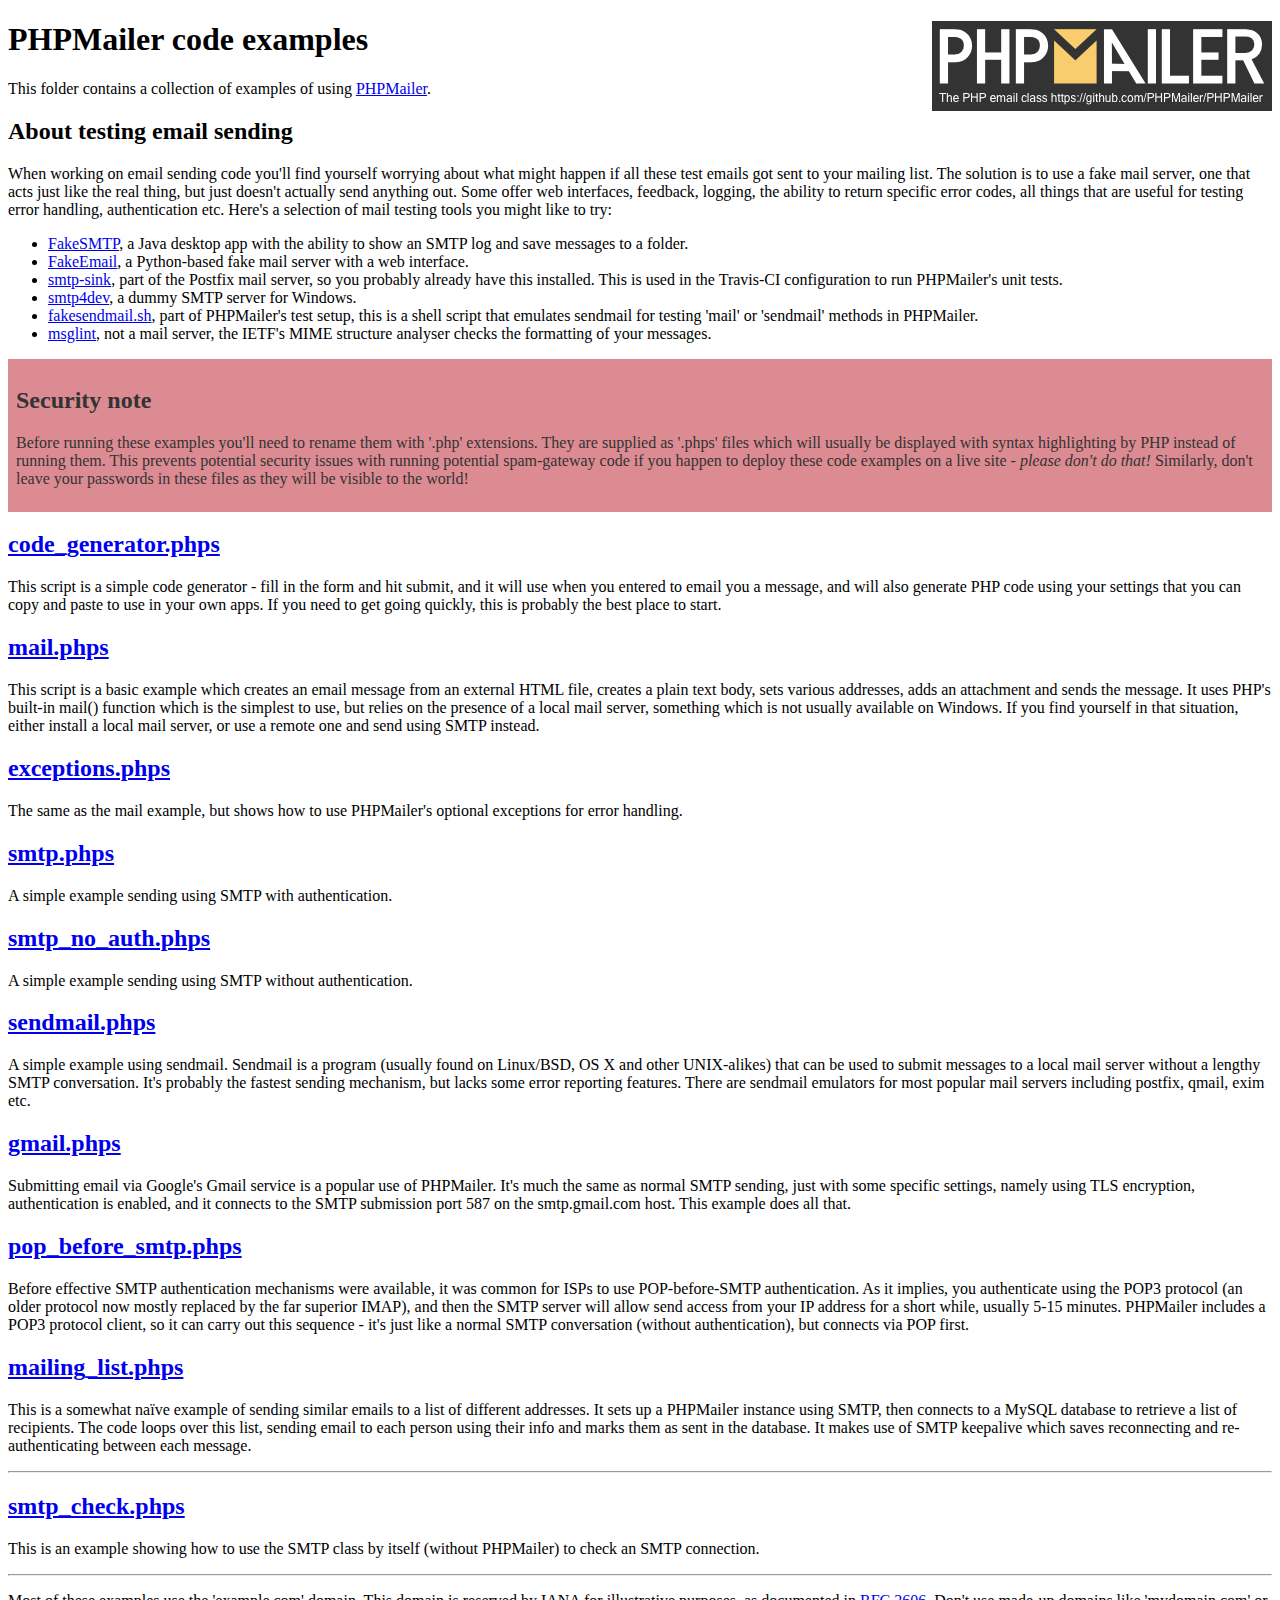
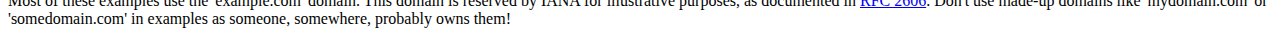
<file: PHPMailer-5.2-stable/examples/index.html>
<!DOCTYPE html>
<html>
<head>
	<meta charset="UTF-8">
	<title>PHPMailer Examples</title>
</head>
<body>
<h1>PHPMailer code examples<a href="https://github.com/PHPMailer/PHPMailer"><img src="images/phpmailer.png" style="float:right; border:0;" alt="PHPMailer logo"></a></h1>
<p>This folder contains a collection of examples of using <a href="https://github.com/PHPMailer/PHPMailer">PHPMailer</a>.</p>
<h2>About testing email sending</h2>
<p>When working on email sending code you'll find yourself worrying about what might happen if all these test emails got sent to your mailing list. The solution is to use a fake mail server, one that acts just like the real thing, but just doesn't actually send anything out. Some offer web interfaces, feedback, logging, the ability to return specific error codes, all things that are useful for testing error handling, authentication etc. Here's a selection of mail testing tools you might like to try:</p>
<ul>
  <li><a href="https://github.com/Nilhcem/FakeSMTP">FakeSMTP</a>, a Java desktop app with the ability to show an SMTP log and save messages to a folder. </li>
  <li><a href="https://github.com/isotoma/FakeEmail">FakeEmail</a>, a Python-based fake mail server with a web interface.</li>
  <li><a href="http://www.postfix.org/smtp-sink.1.html">smtp-sink</a>, part of the Postfix mail server, so you probably already have this installed. This is used in the Travis-CI configuration to run PHPMailer's unit tests.</li>
  <li><a href="http://smtp4dev.codeplex.com">smtp4dev</a>, a dummy SMTP server for Windows.</li>
  <li><a href="https://github.com/PHPMailer/PHPMailer/blob/master/test/fakesendmail.sh">fakesendmail.sh</a>, part of PHPMailer's test setup, this is a shell script that emulates sendmail for testing 'mail' or 'sendmail' methods in PHPMailer.</li>
  <li><a href="http://tools.ietf.org/tools/msglint/">msglint</a>, not a mail server, the IETF's MIME structure analyser checks the formatting of your messages.</li>
</ul>
<div style="padding: 8px; color: #333333; background-color: #dc8b92">
<h2>Security note</h2>
<p>Before running these examples you'll need to rename them with '.php' extensions. They are supplied as '.phps' files which will usually be displayed with syntax highlighting by PHP instead of running them. This prevents potential security issues with running potential spam-gateway code if you happen to deploy these code examples on a live site - <em>please don't do that!</em> Similarly, don't leave your passwords in these files as they will be visible to the world!</p>
</div>
<h2><a href="code_generator.phps">code_generator.phps</a></h2>
<p>This script is a simple code generator - fill in the form and hit submit, and it will use when you entered to email you a message, and will also generate PHP code using your settings that you can copy and paste to use in your own apps. If you need to get going quickly, this is probably the best place to start.</p>
<h2><a href="mail.phps">mail.phps</a></h2>
<p>This script is a basic example which creates an email message from an external HTML file, creates a plain text body, sets various addresses, adds an attachment and sends the message. It uses PHP's built-in mail() function which is the simplest to use, but relies on the presence of a local mail server, something which is not usually available on Windows. If you find yourself in that situation, either install a local mail server, or use a remote one and send using SMTP instead.</p>
<h2><a href="exceptions.phps">exceptions.phps</a></h2>
<p>The same as the mail example, but shows how to use PHPMailer's optional exceptions for error handling.</p>
<h2><a href="smtp.phps">smtp.phps</a></h2>
<p>A simple example sending using SMTP with authentication.</p>
<h2><a href="smtp_no_auth.phps">smtp_no_auth.phps</a></h2>
<p>A simple example sending using SMTP without authentication.</p>
<h2><a href="sendmail.phps">sendmail.phps</a></h2>
<p>A simple example using sendmail. Sendmail is a program (usually found on Linux/BSD, OS X and other UNIX-alikes) that can be used to submit messages to a local mail server without a lengthy SMTP conversation. It's probably the fastest sending mechanism, but lacks some error reporting features. There are sendmail emulators for most popular mail servers including postfix, qmail, exim etc.</p>
<h2><a href="gmail.phps">gmail.phps</a></h2>
<p>Submitting email via Google's Gmail service is a popular use of PHPMailer. It's much the same as normal SMTP sending, just with some specific settings, namely using TLS encryption, authentication is enabled, and it connects to the SMTP submission port 587 on the smtp.gmail.com host. This example does all that.</p>
<h2><a href="pop_before_smtp.phps">pop_before_smtp.phps</a></h2>
<p>Before effective SMTP authentication mechanisms were available, it was common for ISPs to use POP-before-SMTP authentication. As it implies, you authenticate using the POP3 protocol (an older protocol now mostly replaced by the far superior IMAP), and then the SMTP server will allow send access from your IP address for a short while, usually 5-15 minutes. PHPMailer includes a POP3 protocol client, so it can carry out this sequence - it's just like a normal SMTP conversation (without authentication), but connects via POP first.</p>
<h2><a href="mailing_list.phps">mailing_list.phps</a></h2>
<p>This is a somewhat naïve example of sending similar emails to a list of different addresses. It sets up a PHPMailer instance using SMTP, then connects to a MySQL database to retrieve a list of recipients. The code loops over this list, sending email to each person using their info and marks them as sent in the database. It makes use of SMTP keepalive which saves reconnecting and re-authenticating between each message.</p>
<hr>
<h2><a href="smtp_check.phps">smtp_check.phps</a></h2>
<p>This is an example showing how to use the SMTP class by itself (without PHPMailer) to check an SMTP connection.</p>
<hr>
<p>Most of these examples use the 'example.com' domain. This domain is reserved by IANA for illustrative purposes, as documented in <a href="http://tools.ietf.org/html/rfc2606">RFC 2606</a>. Don't use made-up domains like 'mydomain.com' or 'somedomain.com' in examples as someone, somewhere, probably owns them!</p>
</body>
</html>
</file>
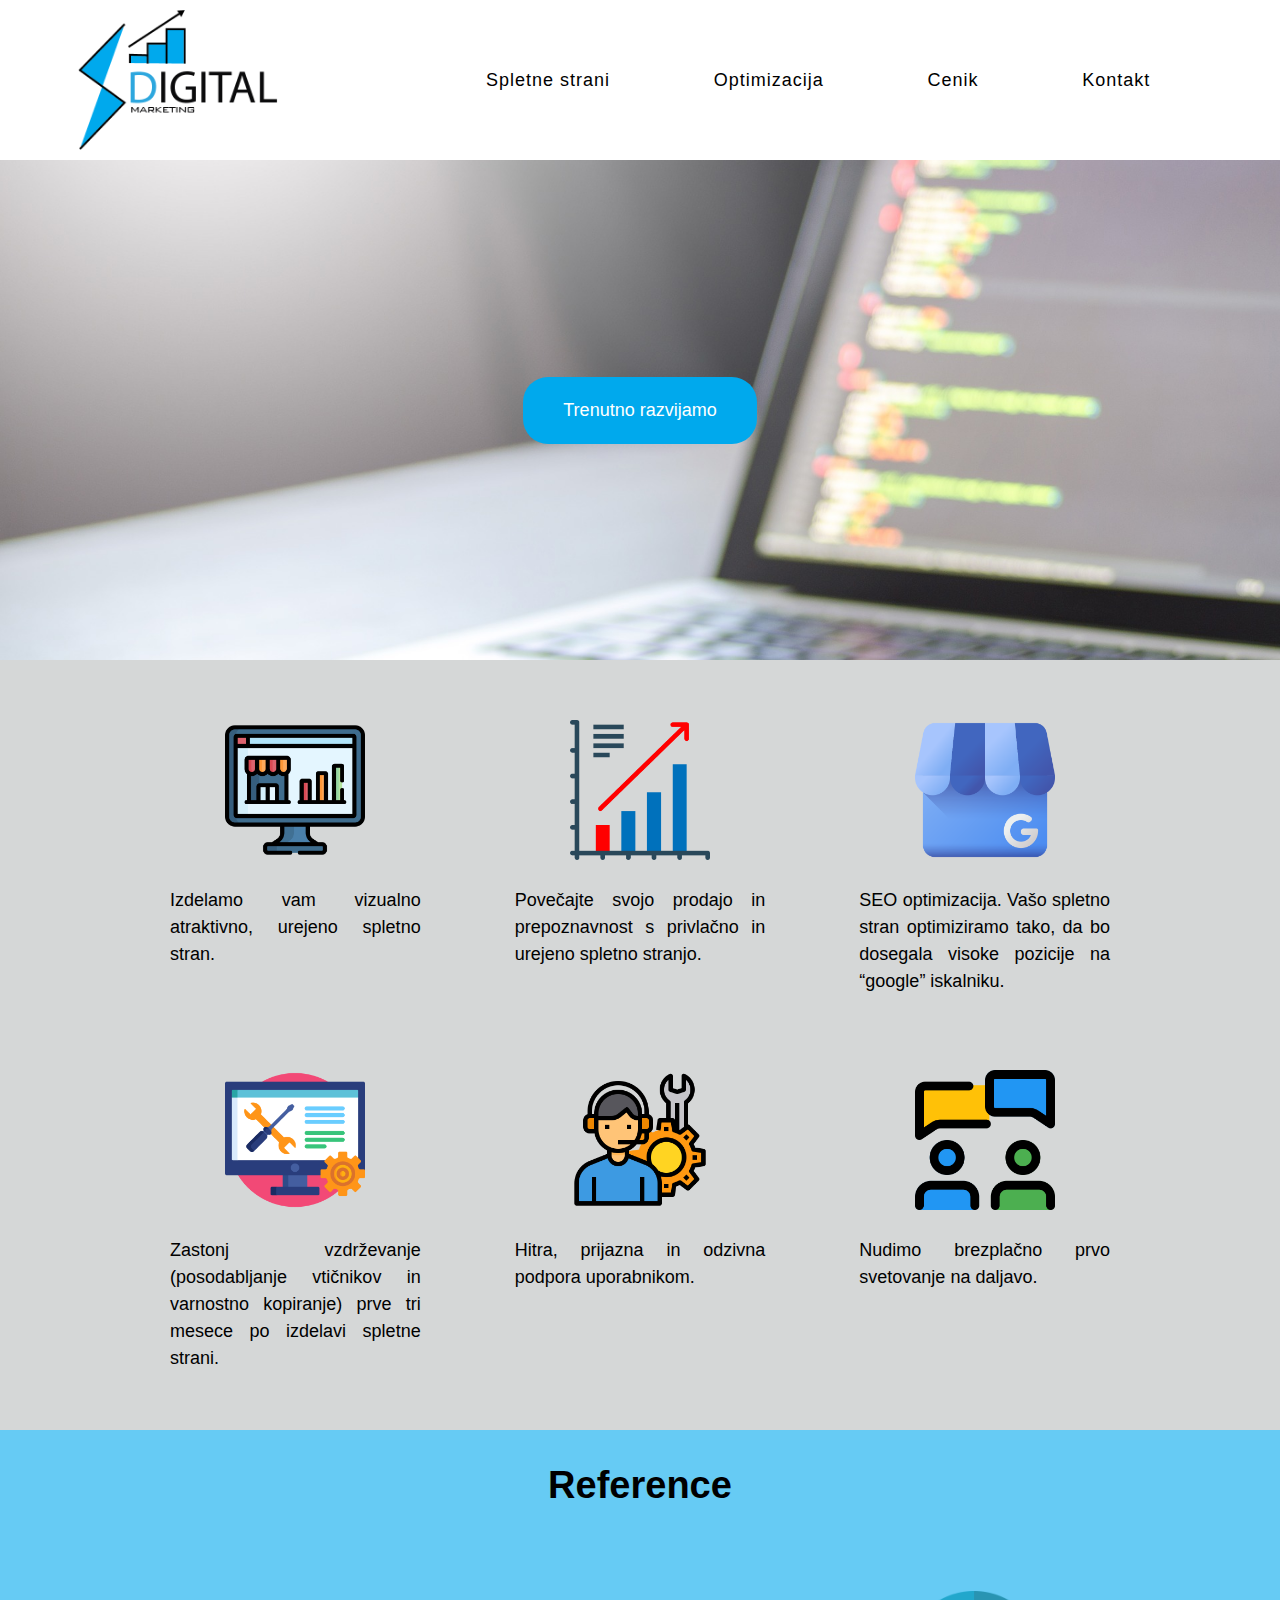
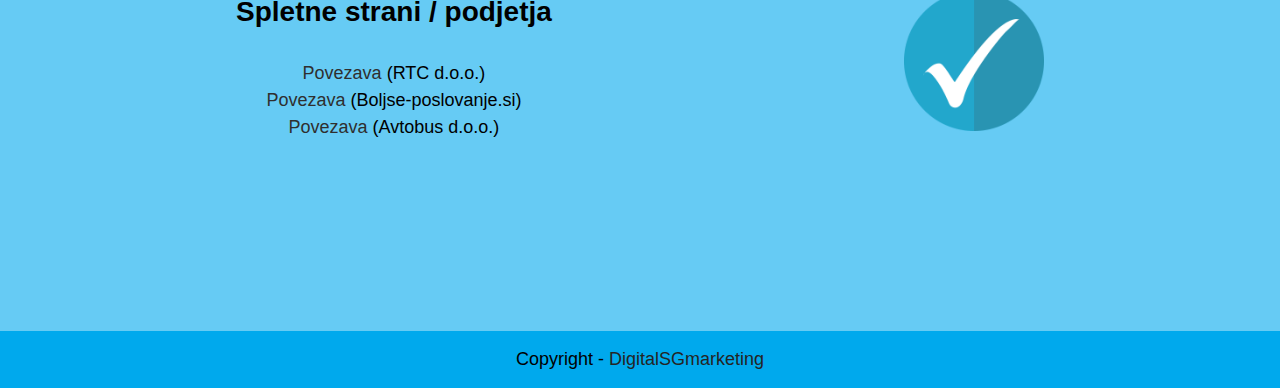
<file: blog.html>
<!DOCTYPE html>
<html lang="en">
    <head>
        <meta charset="utf-8">
        <meta name="viewport" content="width=device-width,initial-scale=1,maximum-scale=1,user-scalable=no">
        <meta http-equiv="X-UA-Compatible" content="IE=edge,chrome=1">
        <meta name="HandheldFriendly" content="true">
        <title> DigitalSGMarketing </title>
        <link rel="icon" href="logotip/S-digital10.png">
        <link rel="stylesheet" href="style.css"> 
    </head>
    <body>
        <header>
        </header>
        <nav>
            <div class="logo">
                <a href="domov"><img src="logotip/S-digital10.png"  height=140  align=left></a>
            </div>  
                <ul class="nav-links">
                    <li><a href="spletne_strani" class="kazalec"> Spletne strani</a></li>
                    <li><a href="optimizacija"> Optimizacija </a></li>
                    <li><a href="cenik"> Cenik </a></li>
                    <li><a href="kontakt"> Kontakt </a></li>
                    <!--<li><a href="blog"> Blog </a></li>-->
                </ul>
            <div class="burger">
                <div class="line1"></div>
                <div class="line2"></div>
                <div class="line3"></div>
            </div>
        </nav>
        <section class="domov1">
            <div class="button">Trenutno razvijamo</div>
        </section class="domov1">

        <section class="domov2">
            <section class="domov22">
                <div class="grid-container">
                    <div><div class=slika> <img src="slike/computer.png" height=140 class="center"></div><br>
                    Izdelamo vam vizualno atraktivno, urejeno spletno stran.</div>
                    <div><div class=slika> <img src="slike/presentation.png" height=140 class="center"></div><br>
                    Povečajte svojo prodajo in prepoznavnost s privlačno in urejeno spletno stranjo.</div>
                    <div><div class=slika> <img src="slike/brand.png" height=140 class="center"></div><br>
                    SEO optimizacija. Vašo spletno stran optimiziramo tako, da bo dosegala visoke pozicije na “google” iskalniku.</div>  
                    <div><div class=slika> <img src="slike/support.png" height=140 class="center"></div><br>
                    Zastonj vzdrževanje (posodabljanje vtičnikov in varnostno kopiranje) prve tri mesece po izdelavi spletne strani.</div>
                    <div><div class=slika> <img src="slike/consulting.png" height=140 class="center"></div><br>
                    Hitra, prijazna in odzivna podpora uporabnikom.</div>
                    <div><div class=slika> <img src="slike/discussion.png" height=140 class="center"></div><br>
                    Nudimo brezplačno prvo svetovanje na daljavo. </div>   
                </div>
            </section>
        </section>
        <section class="domov3">
            <section class="domov33">
            <br><h1>Reference</h1><br>
                <div class="domov-container">
                    <div>
                        <div class="domov-container1"><h2>Spletne strani / podjetja</h2><br>
                            <a href="https://www.rtc.si">Povezava</a> (RTC d.o.o.)<br>
                            <a href="https://www.boljse-poslovanje.si">Povezava</a> (Boljse-poslovanje.si)<br>
                            <a href="https://www.avtobus-slovenija.si">Povezava</a> (Avtobus d.o.o.)<br>  
                        </div>    
                    </div>
                    <div>
                        <div class="slika1"><img src="slike/checkmark-icon-2797531_1280.png" height=140 class="center2">
                        </div>
                    </div>
                </div>
            </section>
        </section>            
        <footer>
            <span style="color:Black">Copyright -</span> DigitalSGmarketing
        </footer>
        <script type="text/javascript" src="javascript.js"></script>   
    </body>
</html>
</file>
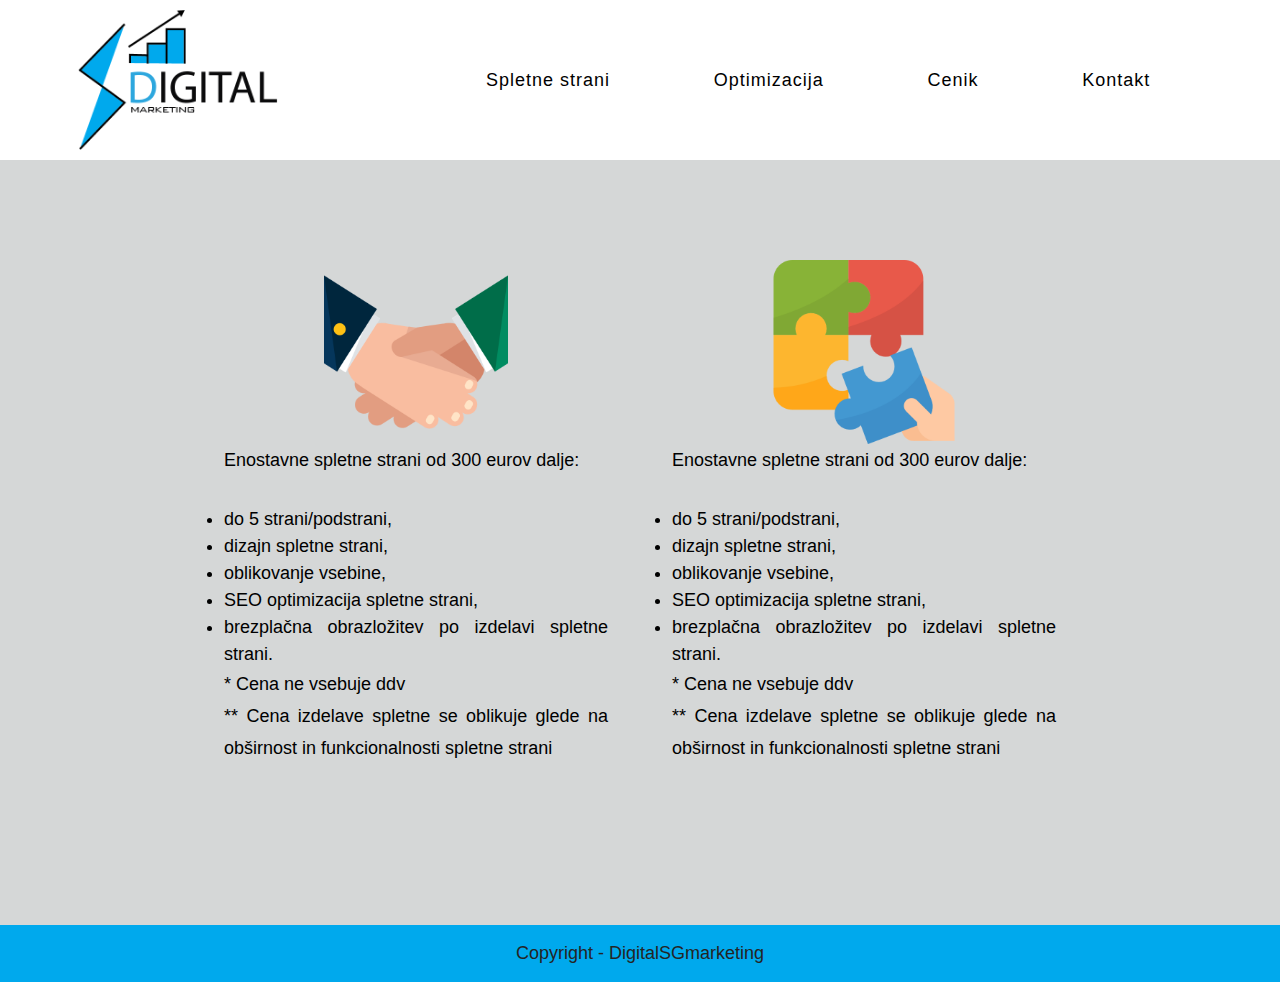
<file: cenik.html>
<!DOCTYPE html>
<html lang="en">
    <head>
        <meta charset="utf-8">
        <meta name="viewport" content="width=device-width,initial-scale=1,maximum-scale=1,user-scalable=no">
        <meta http-equiv="X-UA-Compatible" content="IE=edge,chrome=1">
        <meta name="HandheldFriendly" content="true">
        <title> DigitalSGMarketing </title>
        <link rel="icon" href="logotip/S-digital10.png">
        <link rel="stylesheet" href="style.css"> 
    </head>
    <body>
        <header>
        </header>
        <nav>
            <div class="logo">
                <a href="domov"><img src="logotip/S-digital10.png"  height=140  align=left></a>
            </div>  
                <ul class="nav-links">
                    <li><a href="spletne_strani"> Spletne strani</a></li>
                    <li><a href="optimizacija"> Optimizacija </a></li>
                    <li><a href="cenik" class="kazalec"> Cenik </a></li>
                    <li><a href="kontakt"> Kontakt </a></li>
                    <!--<li><a href="blog"> Blog </a></li>-->
                </ul>
            <div class="burger">
                <div class="line1"></div>
                <div class="line2"></div>
                <div class="line3"></div>
            </div>
        </nav>
        <section class="cenik1">
            <section class="cenik11">
                <div class="cenik-container1">
                    <div class="tekst-cenik">
                        <div class="cenik-slika"><img src="slike/deal (1).png" class="center" ></div>
                        <p>Enostavne spletne strani od 300 eurov dalje:</p>
                        <li>do 5 strani/podstrani,</li>
                        <li>dizajn spletne strani,</li>
                        <li>oblikovanje vsebine,</li>
                        <li>SEO optimizacija spletne strani,</li>
                        <li>brezplačna obrazložitev po izdelavi spletne strani.</li>
                        <p>* Cena ne vsebuje ddv <br>
                        ** Cena izdelave spletne se oblikuje glede na obširnost in funkcionalnosti spletne strani</p>
                    </div>
                    <div class="tekst-cenik">
                    <div class="cenik-slika"><img src="slike/jigsaw.png" class="center" ></div> 
                        <p>Enostavne spletne strani od 300 eurov dalje:</p>
                        <li>do 5 strani/podstrani,</li>
                        <li>dizajn spletne strani,</li>
                        <li>oblikovanje vsebine,</li>
                        <li>SEO optimizacija spletne strani,</li>
                        <li>brezplačna obrazložitev po izdelavi spletne strani.</li>
                        <p>* Cena ne vsebuje ddv <br>
                        ** Cena izdelave spletne se oblikuje glede na obširnost in funkcionalnosti spletne strani</p>
                    </div>
                </section>
        </section class="cenik1">
    <footer>
        Copyright - DigitalSGmarketing
    </footer>
    <script type="text/javascript" src="javascript.js"></script>   
    </body>
</html>
</file>
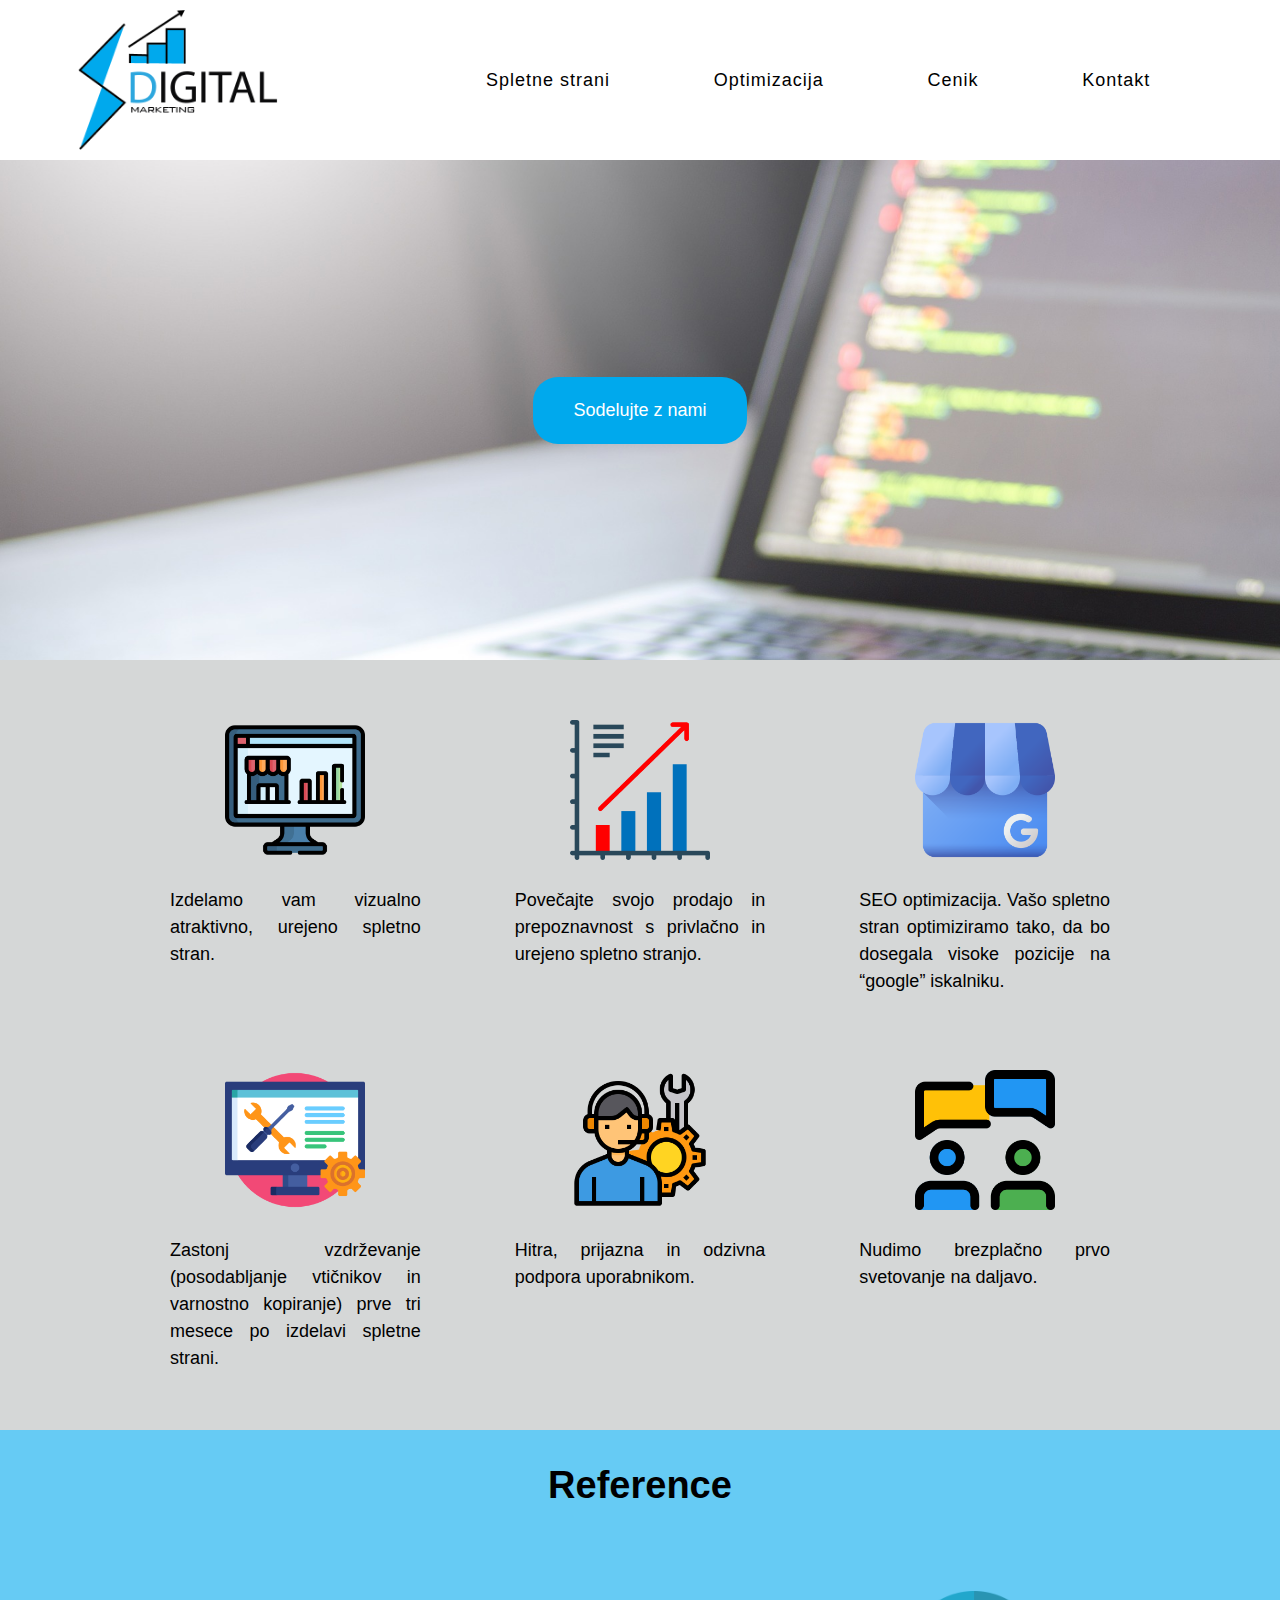
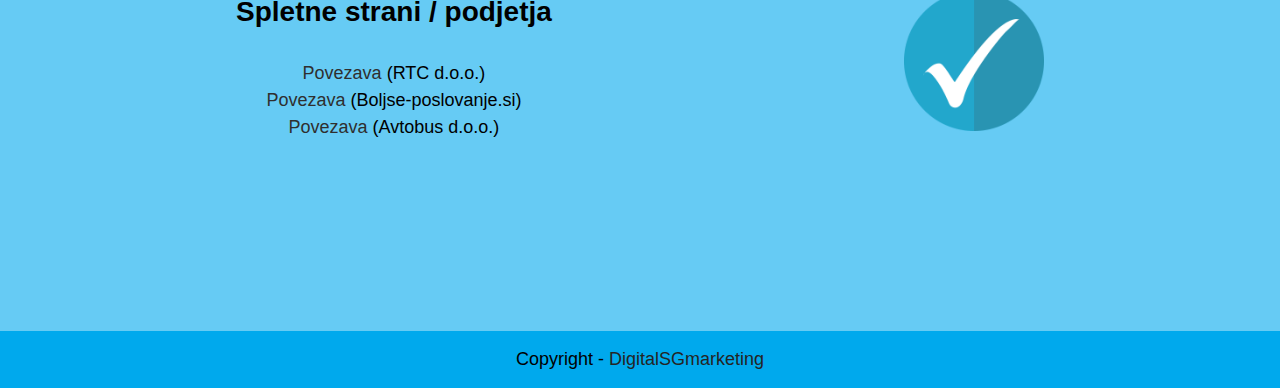
<file: domov.html>
<!DOCTYPE html>
<html lang="en">
    <head>
        <meta charset="utf-8">
        <meta name="viewport" content="width=device-width,initial-scale=1,maximum-scale=1,user-scalable=no">
        <meta http-equiv="X-UA-Compatible" content="IE=edge,chrome=1">
        <meta name="HandheldFriendly" content="true">
        <title> DigitalSGMarketing </title>
        <link rel="icon" href="logotip/S-digital10.png">
        <link rel="stylesheet" href="style.css"> 
    </head>
    <body>
        <header>
        </header>
        <nav>
            <div class="logo">
                <a href="domov"><img src="logotip/S-digital10.png"  height=140  align=left></a>
            </div>  
            <ul class="nav-links">
                <li><a href="spletne_strani"> Spletne strani</a></li>
                <li><a href="optimizacija"> Optimizacija </a></li>
                <li><a href="cenik"> Cenik </a></li>
                <li><a href="kontakt"> Kontakt </a></li>
                <!--<li><a href="blog"> Blog </a></li>-->
  
            </ul>
            <div class="burger">
                <div class="line1"></div>
                <div class="line2"></div>
                <div class="line3"></div>
            </div>
        </nav>
        <section class="domov1">
            <div class="button" >
                <a href="povprasevanje"><span style="color:white">Sodelujte z nami</span></a>
            </div>
        </section class="domov1">
        <section class="domov2">
            <section class="domov22">
                <div class="grid-container">
                    <div><div class=slika> <img src="slike/computer.png" height=140 class="center"></div><br>
                    Izdelamo vam vizualno atraktivno, urejeno spletno stran.</div>
                    <div><div class=slika> <img src="slike/presentation.png" height=140 class="center"></div><br>
                    Povečajte svojo prodajo in prepoznavnost s privlačno in urejeno spletno stranjo.</div>
                    <div><div class=slika> <img src="slike/brand.png" height=140 class="center"></div><br>
                    SEO optimizacija. Vašo spletno stran optimiziramo tako, da bo dosegala visoke pozicije na “google” iskalniku.</div>  
                    <div><div class=slika> <img src="slike/support.png" height=140 class="center"></div><br>
                    Zastonj vzdrževanje (posodabljanje vtičnikov in varnostno kopiranje) prve tri mesece po izdelavi spletne strani.</div>
                    <div><div class=slika> <img src="slike/consulting.png" height=140 class="center"></div><br>
                    Hitra, prijazna in odzivna podpora uporabnikom.</div>
                    <div><div class=slika> <img src="slike/discussion.png" height=140 class="center"></div><br>
                    Nudimo brezplačno prvo svetovanje na daljavo. </div>   
                </div>
            </section>
        </section>
        <section class="domov3">
            <section class="domov33">
            <br><h1>Reference</h1><br>
                <div class="domov-container">
                    <div>
                        <div class="domov-container1"><h2>Spletne strani / podjetja</h2><br>
                            <a href="https://www.rtc.si">Povezava</a> (RTC d.o.o.)<br>
                            <a href="https://www.boljse-poslovanje.si">Povezava</a> (Boljse-poslovanje.si)<br>
                            <a href="https://www.avtobus-slovenija.si">Povezava</a> (Avtobus d.o.o.)<br>  
                        </div>    
                    </div>
                    <div>
                        <div class="slika1"><img src="slike/checkmark-icon-2797531_1280.png" height=140 class="center2">
                        </div>
                    </div>
                </div>
            </section>
        </section>   
        <footer>
            <span style="color:Black">Copyright -</span> DigitalSGmarketing
        </footer>    
        <script type="text/javascript" src="javascript.js"></script>     
    </body>
</html>
</file>
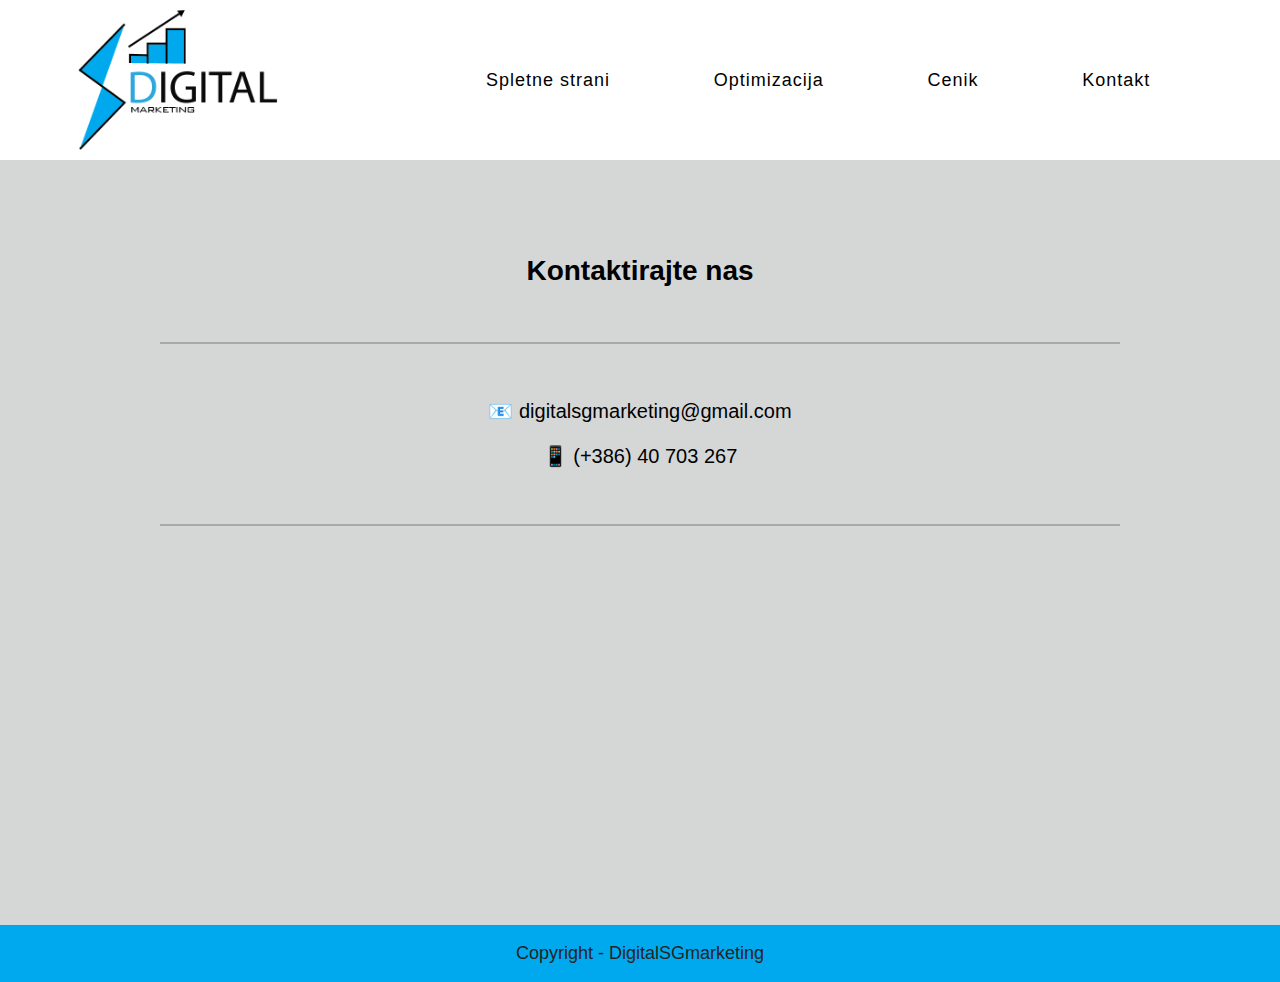
<file: kontakt.html>
<!DOCTYPE html>
<html lang="en">
    <head>
        <meta charset="utf-8">
        <meta name="viewport" content="width=device-width,initial-scale=1,maximum-scale=1,user-scalable=no">
        <meta http-equiv="X-UA-Compatible" content="IE=edge,chrome=1">
        <meta name="HandheldFriendly" content="true">
        <title> DigitalSGMarketing </title>
        <link rel="icon" href="logotip/S-digital10.png">
        <link rel="stylesheet" href="style.css"> 
    </head>
    <body>
        <header>
        </header>
        <nav>
            <div class="logo">
                <a href="domov"><img src="logotip/S-digital10.png"  height=140  align=left></a>
            </div>  
                <ul class="nav-links">
                    <li><a href="spletne_strani"> Spletne strani</a></li>
                    <li><a href="optimizacija"> Optimizacija </a></li>
                    <li><a href="cenik"> Cenik </a></li>
                    <li><a href="kontakt" class="kazalec"> Kontakt </a></li>
                    <!--<li><a href="blog"> Blog </a></li>-->
                </ul>
            <div class="burger">
                <div class="line1"></div>
                <div class="line2"></div>
                <div class="line3"></div>
            </div>
        </nav>
        <section class="kontakt1">
            <div class="kontakt11">
                <h2>Kontaktirajte nas</h2>          
            </div>
            <div id="kontakt111">
                <br>
                📧 digitalsgmarketing@gmail.com
                <br>
                📱 (+386) 40 703 267
                <br>
                <br>


            </div>
        </section> 
    <footer>
      Copyright - DigitalSGmarketing
    </footer>
    <script type="text/javascript" src="javascript.js"></script>   
    </body>
</html>
</file>
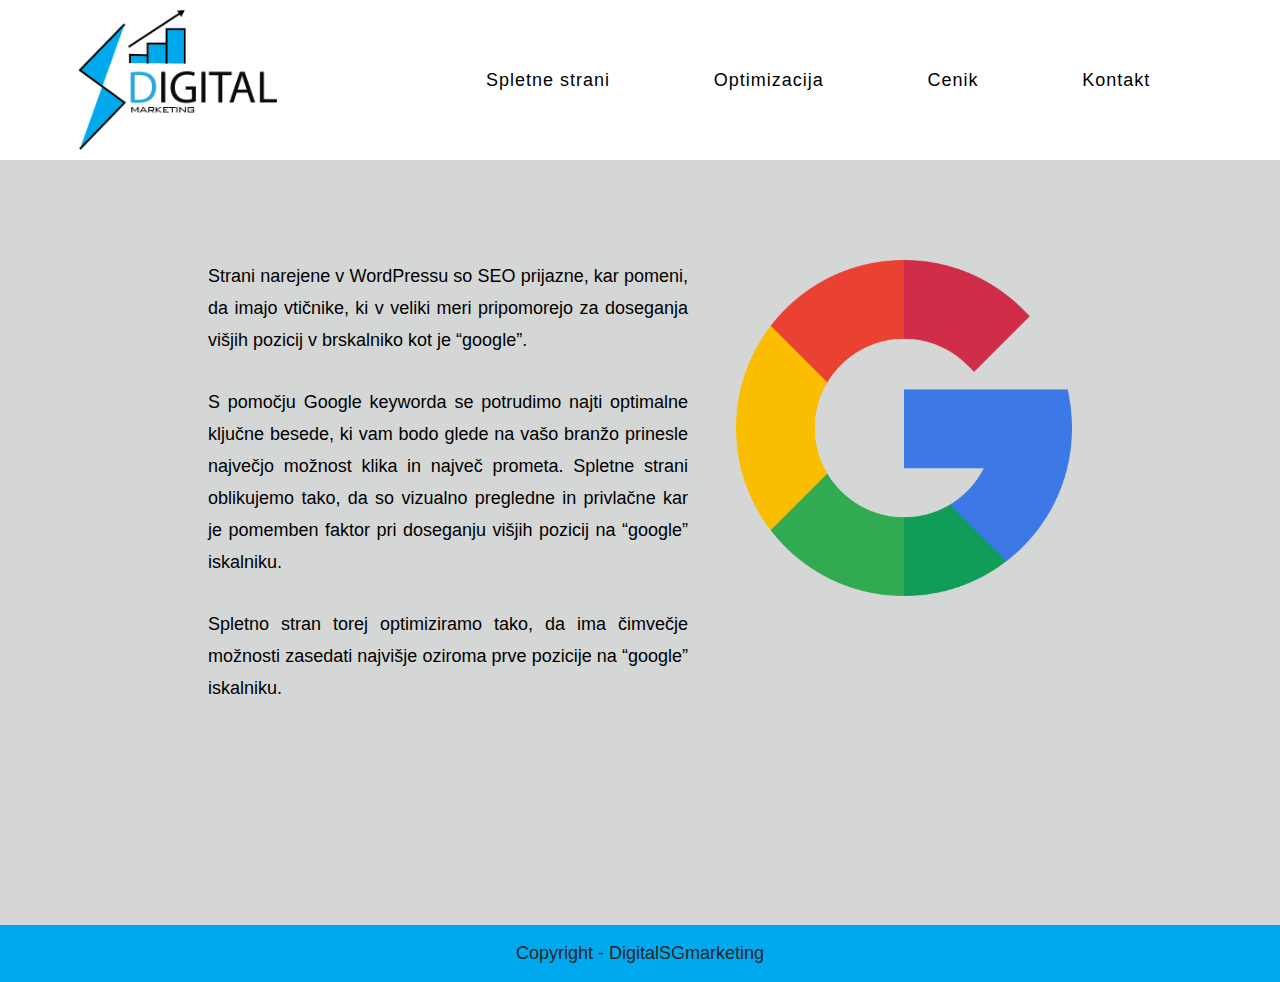
<file: optimizacija.html>
<!DOCTYPE html>
<html lang="en">
    <head>
        <meta charset="utf-8">
        <meta name="viewport" content="width=device-width,initial-scale=1,maximum-scale=1,user-scalable=no">
        <meta http-equiv="X-UA-Compatible" content="IE=edge,chrome=1">
        <meta name="HandheldFriendly" content="true">
        <title> DigitalSGMarketing </title>
        <link rel="icon" href="logotip/S-digital10.png">
        <link rel="stylesheet" href="style.css"> 
    </head>
    <body>
        <header>
        </header>
        <nav>
            <div class="logo">
                <a href="domov"><img src="logotip/S-digital10.png"  height=140  align=left></a>
            </div>  
                <ul class="nav-links">
                    <li><a href="spletne_strani"> Spletne strani</a></li>
                    <li><a href="optimizacija" class="kazalec"> Optimizacija </a></li>
                    <li><a href="cenik"> Cenik </a></li>
                    <li><a href="kontakt"> Kontakt </a></li>
                    <!--<li><a href="blog"> Blog </a></li>-->
                </ul>
            <div class="burger">
                <div class="line1"></div>
                <div class="line2"></div>
                <div class="line3"></div>
            </div>
        </nav>
        <section class="optimizacija1">
            <section class="optimizacija11">
                <div class="optimizacija-container1">
                    <div class ="tekst-optimizacija">
                        <p>Strani narejene v WordPressu so SEO prijazne, kar pomeni, da imajo vtičnike,
                            ki v veliki meri pripomorejo za doseganja višjih pozicij v brskalniko kot je “google”.</p>
                        <p>S pomočju Google keyworda se potrudimo najti optimalne ključne besede,
                            ki vam bodo glede na vašo branžo prinesle največjo možnost klika
                            in največ prometa. Spletne strani oblikujemo tako, da so vizualno pregledne
                            in privlačne kar je pomemben faktor pri doseganju višjih pozicij na “google” iskalniku.</p>
                        <p>Spletno stran torej optimiziramo tako, da ima čimvečje možnosti zasedati
                            najvišje oziroma prve pozicije na “google” iskalniku.</p>
                            
                    </div>  
                    <div class="optimizacija-slika"><img src="slike/brands-and-logotypes.png"></div>
                </div>
            </section>
        </section>
    <footer>
        Copyright - DigitalSGmarketing
    </footer>
    <script type="text/javascript" src="javascript.js"></script>   
    </body>
</html>
</file>
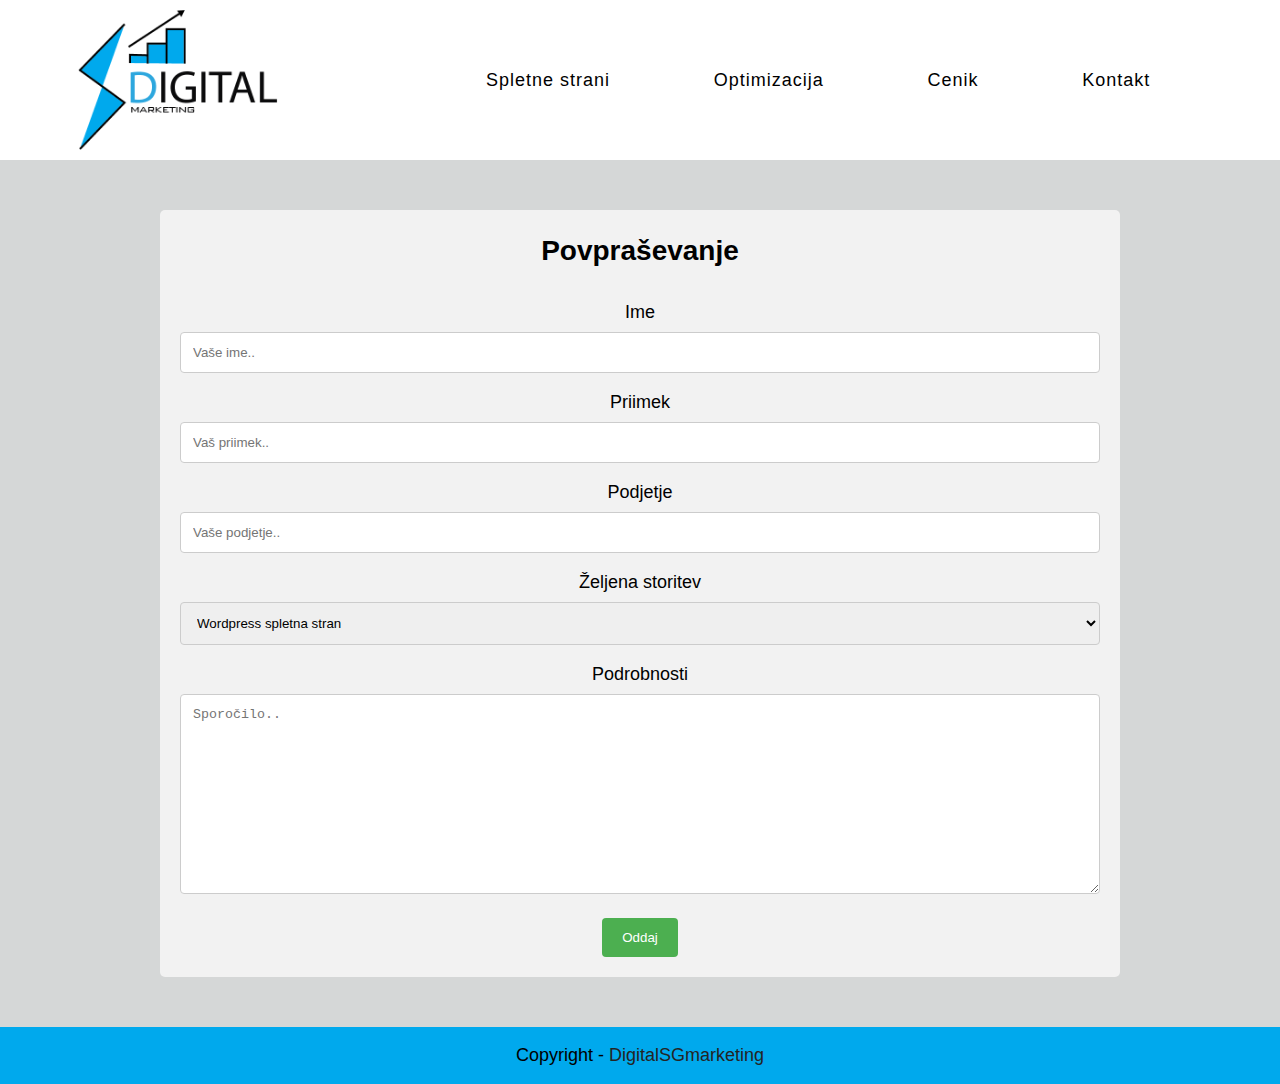
<file: povprasevanje.html>
<!DOCTYPE html>
<html lang="en">
    <head>
        <meta charset="utf-8">
        <meta name="viewport" content="width=device-width,initial-scale=1,maximum-scale=1,user-scalable=no">
        <meta http-equiv="X-UA-Compatible" content="IE=edge,chrome=1">
        <meta name="HandheldFriendly" content="true">
        <title> DigitalSGMarketing </title>
        <link rel="icon" href="logotip/S-digital10.png">
        <link rel="stylesheet" href="style.css"> 
    </head>
    <body>
        <header>
        </header>
        <nav>
            <div class="logo">
                <a href="domov"><img src="logotip/S-digital10.png"  height=140  align=left></a>
            </div>  
                <ul class="nav-links">
                    <li><a href="spletne_strani"> Spletne strani</a></li>
                    <li><a href="optimizacija"> Optimizacija </a></li>
                    <li><a href="cenik"> Cenik </a></li>
                    <li><a href="kontakt"> Kontakt </a></li>
                    <!--<li><a href="blog"> Blog </a></li>-->
                </ul>
            <div class="burger">
                <div class="line1"></div>
                <div class="line2"></div>
                <div class="line3"></div>
            </div>
        </nav>
        <div class="povprasevanje">
            <div class="povprasevanje1">
                <h2>Povpraševanje</h2>
                <br>
                <form action="form_process.php">
                    <label for="fname">Ime</label>
                    <input type="text" id="fname" name="firstname" placeholder="Vaše ime..">

                    <label for="lname">Priimek</label>
                    <input type="text" id="lname" name="lastname" placeholder="Vaš priimek..">
                    
                    <label for="lname">Podjetje</label>
                    <input type="text" id="lname" name="lastname" placeholder="Vaše podjetje..">

                    <label for="country">Željena storitev</label>
                    <select id="country" name="country">
                        <option value="australia">Wordpress spletna stran</option>
                        <option value="canada">Statična spletna stran</option>
                    </select>

                    <label for="subject">Podrobnosti</label>
                    <textarea id="subject" name="subject" placeholder="Sporočilo.." style="height:200px"></textarea>

                    <input type="submit" value="Oddaj">
                </form>
            </div>
        </div>

    <footer>
        <span style="color:Black">Copyright -</span> DigitalSGmarketing
    </footer>  
    <script type="text/javascript" src="javascript.js"></script>          
    </body>
</html>
</file>
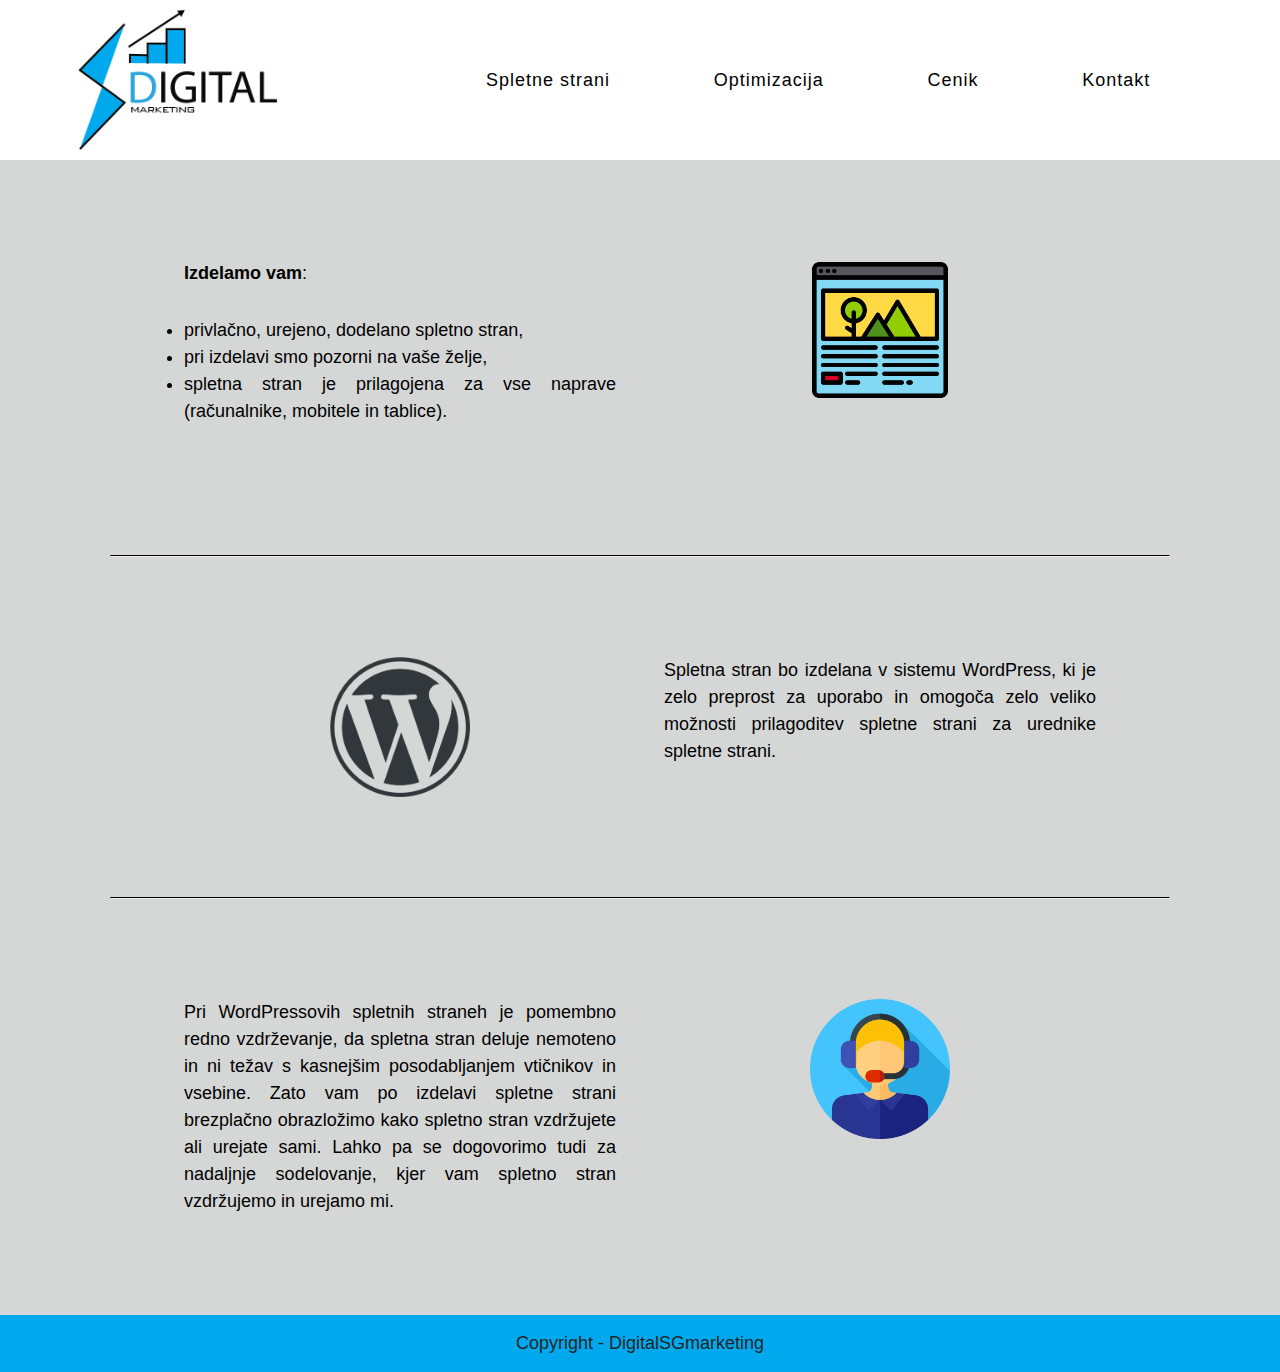
<file: spletne_strani.html>
<!DOCTYPE html>
<html lang="en">
    <head>
        <meta charset="utf-8">
        <meta name="viewport" content="width=device-width,initial-scale=1,maximum-scale=1,user-scalable=no">
        <meta http-equiv="X-UA-Compatible" content="IE=edge,chrome=1">
        <meta name="HandheldFriendly" content="true">
        <title> DigitalSGMarketing </title>
        <link rel="icon" href="logotip/S-digital10.png">
        <link rel="stylesheet" href="style.css"> 
    </head>
    <body>
        <header>
        </header>
        <nav>
            <div class="logo">
                <a href="domov"><img src="logotip/S-digital10.png"  height=140  align=left></a>
            </div>  
                <ul class="nav-links">
                    <li><a href="spletne_strani" class="kazalec"> Spletne strani</a></li>
                    <li><a href="optimizacija"> Optimizacija </a></li>
                    <li><a href="cenik"> Cenik </a></li>
                    <li><a href="kontakt"> Kontakt </a></li>
                    <!--<li><a href="blog"> Blog </a></li>-->
                </ul>
            <div class="burger">
                <div class="line1"></div>
                <div class="line2"></div>
                <div class="line3"></div>
            </div>
        </nav>
        <section class="spletnestrani1">
            <div class="stran-container1">
                <div class="stran-container11">
                    <div class="stran-tekst">
                        <ul>
                            <div class="presledek"><b>Izdelamo vam</b>:
                            <p>
                                <li>privlačno, urejeno, dodelano spletno stran,</li>
                                <li>pri izdelavi smo pozorni na vaše želje,</li>
                                <li>spletna stran je prilagojena za vse naprave (računalnike, mobitele in tablice).</li>
                            </p>
                        </ul>
                    </div>  
                    <div class="slika-container11">
                        <img src="slike/blog.png" height=140 class="center">
                    </div>
                </div>
                <hr class="line">
                <div class="stran-container2">
                    <div class="slika-container11">
                        <img src="slike/kindpng_3399070.png" height=140 class="center">
                    </div>
                    <div div class="stran-tekst">
                        Spletna stran bo izdelana v sistemu WordPress, 
                        ki je zelo preprost za uporabo in omogoča zelo veliko možnosti
                        prilagoditev spletne strani za urednike spletne strani.
                    </div>
                </div>
                <hr class="line">
                    <div class="stran-container3">
                        <div div class="stran-tekst">
                            Pri WordPressovih spletnih straneh je pomembno redno vzdrževanje,
                            da spletna stran deluje nemoteno in ni težav s kasnejšim
                            posodabljanjem vtičnikov in vsebine. Zato vam po izdelavi
                            spletne strani brezplačno obrazložimo kako spletno stran
                            vzdržujete ali urejate sami. Lahko pa se dogovorimo tudi
                            za nadaljnje sodelovanje, kjer vam spletno stran vzdržujemo
                            in urejamo mi.
                        </div>
                    <div class="slika-container11"><img src="slike/support (1).png" height=140 class="center"></div>
                    </div>
                </div>
            </div>
        </section>        
        <footer>
            Copyright - DigitalSGmarketing
        </footer>
        <script type="text/javascript" src="javascript.js"></script>   
    </body>
</html>
</file>
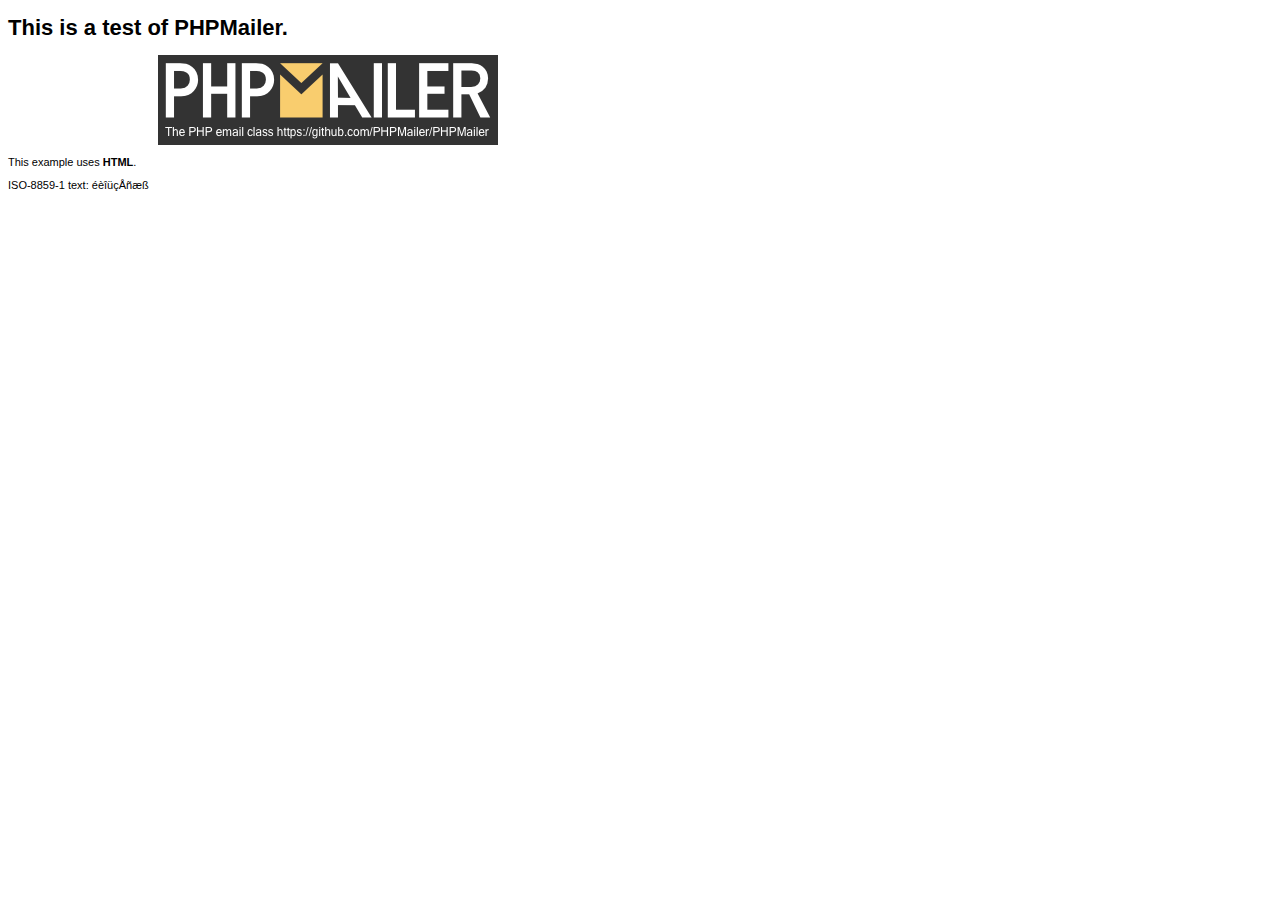
<file: PHPMailer-5.2-stable/examples/contents.html>
<!DOCTYPE HTML PUBLIC "-//W3C//DTD HTML 4.01 Transitional//EN" "http://www.w3.org/TR/html4/loose.dtd">
<html>
<head>
  <meta http-equiv="Content-Type" content="text/html; charset=iso-8859-1">
  <title>PHPMailer Test</title>
</head>
<body>
<div style="width: 640px; font-family: Arial, Helvetica, sans-serif; font-size: 11px;">
  <h1>This is a test of PHPMailer.</h1>
  <div align="center">
    <a href="https://github.com/PHPMailer/PHPMailer/"><img src="images/phpmailer.png" height="90" width="340" alt="PHPMailer rocks"></a>
  </div>
  <p>This example uses <strong>HTML</strong>.</p>
  <p>ISO-8859-1 text: ���������</p>
</div>
</body>
</html>
</file>
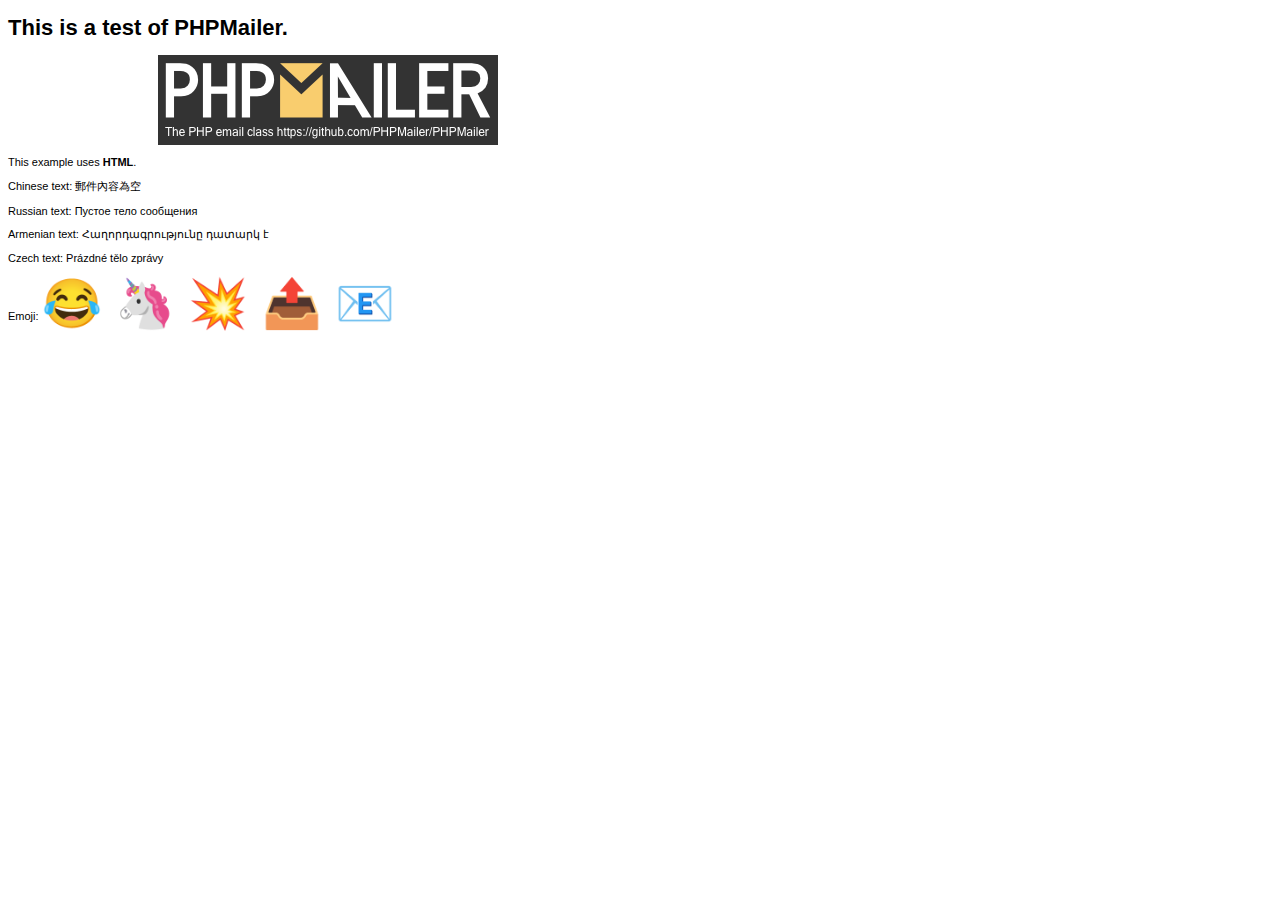
<file: PHPMailer-5.2-stable/examples/contentsutf8.html>
<!DOCTYPE HTML PUBLIC "-//W3C//DTD HTML 4.01 Transitional//EN" "http://www.w3.org/TR/html4/loose.dtd">
<html>
<head>
  <meta http-equiv="Content-Type" content="text/html; charset=utf-8">
  <title>PHPMailer Test</title>
</head>
<body>
<div style="width: 640px; font-family: Arial, Helvetica, sans-serif; font-size: 11px;">
  <h1>This is a test of PHPMailer.</h1>
  <div align="center">
    <a href="https://github.com/PHPMailer/PHPMailer/"><img src="images/phpmailer.png" height="90" width="340" alt="PHPMailer rocks"></a>
  </div>
  <p>This example uses <strong>HTML</strong>.</p>
  <p>Chinese text: 郵件內容為空</p>
  <p>Russian text: Пустое тело сообщения</p>
  <p>Armenian text: Հաղորդագրությունը դատարկ է</p>
  <p>Czech text: Prázdné tělo zprávy</p>
  <p>Emoji: <span style="font-size: 48px">😂 🦄 💥 📤 📧</span></p>
</div>
</body>
</html>
</file>
<file: style.css>
/*--------------------- GLOBALNO--------------------**/
*{
margin:0px;
padding:0px;
box-sizing: border-box;} *
body, html{
  margin:0;
  padding:0;
  font-family: 'Roboto', sans-serif;
  font-size:18px;}
h1 {font-size: 38px;}
h2 {font-size: 28px;}
h3 {font-size: 36px;}
h4 {font-size: 24px;}
h5 {font-size: 20px;}
h6 {font-size: 18px;}
p { line-height: 32px;   /* within paragraph */
  margin-bottom: 30px; /* between paragraphs */}
a { color: rgb(47, 47, 47);
  text-decoration:none;
  font-weight:500;
  font-family:Arial, Helvetica, sans-serif}
a:hover { color: rgb(20, 7, 204);
 text-decoration:none;
 transition:0.6s}
/*-----------------------HEADER STILI---------------------*/
/*---------------------------NAVBAR-------------------*/
nav{
  display:flex;
  justify-content:space-around;
  align-items:center;
  min-height:10vh;
  min-height:160px;
  max-width:1600px;
  margin-left:auto;
  margin-right:auto;
  background-color:white}
  .logo{
    color:black;
    text-transform: uppercase;
    letter-spacing: 5px;
    font-size:20px;  }
  .nav-links{
  display:flex;
  justify-content:space-around;
  width:30%}
    .nav-links li{
      list-style:none;}
      .nav-links a{
      color:black;
      text-decoration:none;
      letter-spacing: 1px;
      font-size:14;}
      .burger div{
        width: 25px;
        height: 3px;
        background-color: black;
        margin: 5px; /* top right bot left*/
        transition: all 0.5s ease;}
      .burger{
        display:none;}
.kazalec { 
    color:rgb(1, 111, 155);
    font-size:18px; } 
@media screen and (max-width:1500px){
  .nav-links{
    width:60%}}
@media screen and (max-width:1080px){
  body{
    overflow-x:hidden;}
  .nav-links{
    z-index: 1;
    position:absolute;
    right:0px;
    background-color: rgb(194, 194, 194);
    height:24vh;
    top:160px;
    display:block;
    flex-direction:column;
    width:80%;
    transform: translateX(100%); 
    transition: transform 0.2s ease-in; 
    border-top: 1px solid black;
    border-left: 1px solid black;}
  .nav-links li{
    position:relative;
    vertical-align:middle;
    list-style:none;
    opacity:0;
    height:6vh;
    border-bottom: 1px solid black;}
  .nav-links a{
    display:inline-block;
    width:80%;
    line-height:6vh;}
  .burger{
    display:block;
    cursor:pointer;}}
.nav-active{
  z-index: 1;
  transform: translateX(0%);
}
@keyframes navLinkFade{
  from{
    opacity:0;
    transform: translateX(50px);
  }
  to{
    opacity:1;
    transform: translateX(0px);
  }
}
.toggle .line1{
  transform: rotate(-45deg) translate(-5px,6px);
}
.toggle .line2{
  opacity:0;  
}
.toggle .line3{
  transform: rotate(45deg) translate(-5px,-6px);
}
/*---------------------------BODY STILI-------------------*/
body{
  font-family: Arial, Helvetica, sans-serif;
  line-height:1.5;
  padding:0;
  margin:0;
  color:black;
  text-align:center;  }
 /*---------------------------DOMOV-------------------*/
.domov1{
  width:100%;
  margin:0;
  overflow:hidden;
  background-image: url("slike/business-2717066_1920.jpg");
  background-size: auto;
  -webkit-background-size: cover;
  -moz-background-size: cover;
  -o-background-size: cover;
  background-size: cover;
  background-repeat: no-repeat;
  min-height:500px;
  text-align: center;
  vertical-align: middle;
  display:flex;}
  @media(max-width: 740px){
    .domov1 {
      background-size: auto 100%;
      background-repeat: no-repeat;
        }
    }
.button{
  display:block;
  margin:auto;
  background-color:#00A9ED;
  border-radius: 25px;
  padding: 20px 40px;
  color:white;
  transition: 0.8s;}
.button:hover{
  display:block;
  margin:auto;
  background-color:#0086bb;
  color:white;
  transition: 0.8s;
  cursor: pointer;}
  .domov2{
    width:100%;
    padding: 0px 0 50px 0;
    background-color: #D5D7D7;
    min-height:450px;  }
    .domov22{
    width:80%;
    max-width:960px;
    /*min-width:960px;*/
    overflow:hidden;
    margin: 0;
    margin-right: auto;
    margin-left: auto;
    min-height:450px;  }
    .grid-container {
    position:relative;
    column-gap:10%;
    row-gap:50px;
    margin: 50px 0px 0px 0px; /* top right bot left*/
    display: grid;
    /*grid-template-columns: 23% 24% 23%;*/
    grid-template-columns: repeat(3, 1fr);
    grid-template-rows: 300px 300px ;
    padding: 10px; 
    text-align: justify;}
  
  .slika{
    display: block;
    margin-left: auto;
    margin-right: auto;
    max-width:220px;
    min-width:220px;}
  
    .center {
      display: block;
      margin-left: auto;
      margin-right: auto;
      }
      
    @media(max-width: 1100px){
     .grid-container {
        grid-template-columns: repeat(2, 1fr);
        }
    }
    
     @media(max-width: 650px){
     .grid-container {
        grid-template-columns: repeat(1, 1fr);
        }
    }
.domov3{
  width:100%;
  margin:0;
  overflow:hidden;
  text-align:center;
  background-color: #66CBF4;
  min-height:450px;
  padding: 0px 0px 40px 0px;  }
  .domov33{
    max-width:960px;
    width:50%;
    overflow:hidden;
    margin: 0;
    margin-right: auto;
    margin-left: auto;
    min-height:450px;  }
    .domov-container {
      position:relative;
      column-gap:200px;
      row-gap:50px;
      margin: 50px 0px 0px 0px; /* top right bot left*/
      display: grid;
      grid-template-columns: auto auto;
      grid-template-rows: 300px ;}
      .domov-container1 {
      min-width:300px;}
          @media(max-width: 1650px){
            .domov33 {
              width:80%;
              margin:auto;
              grid-template-columns: repeat(1, 1fr);
            }}
          @media(max-width: 950px){
            .domov-container {
                grid-template-columns: repeat(1, 1fr);
                grid-template-rows:150px;
                }
            }

  
 /*---------------------------Spletne strani-------------------*/
.spletnestrani1{
  width:100%;
  margin:0;
  overflow:hidden;
  text-align:center;
  background-color: #D5D7D7;
  min-height:800px;}
  .stran-container1{
    width: 80%;
    margin-left:auto;
    margin-right:auto;
    max-width:960px;}
    .stran-container11 {
      position:relative;
      margin: 100px 0px 100px 0px; /* top right bot left*/
      display: flex;
      justify-content: space-around;
      grid-template-columns: repeat(2, 1fr);
      grid-template-rows: 300px;
      text-align:justify;}
      .stran-tekst{
        width:45%;
      }
    .stran-container2 {
      position:relative;
      margin: 100px 0px 100px 0px; /* top right bot left*/
      display: flex;
      justify-content: space-around;
      grid-template-columns: repeat(2, 1fr);
      grid-template-rows: 300px;
      text-align:justify;}
    .stran-container3 {
      position:relative;
      margin: 100px 0px 100px 0px; /* top right bot left*/
      display: flex;
      justify-content: space-around;
      grid-template-columns: repeat(2, 1fr);
      grid-template-rows: 300px;
      text-align:justify;}
      .slika-container11{
        display:inline-block;
        width:45%;}
        hr.line{ /* črta za ločitev sectionov*/
        border-top: 1px solid black;
        margin: 0 -50px 0 -50px;}
@media screen and (max-width:1100px){
  .presledek{
    text-align:center;

  }
  .stran-tekst {
    list-style-type:none;
  }

  .stran-container11{
    grid-template-columns: repeat(1, 1fr);
    flex-direction: column;
    flex-direction: column-reverse;   }
  .stran-container2{
    grid-template-columns: repeat(1, 1fr);
    flex-direction: column;
    margin: 50px 0px 100px 0px;}
  .stran-container3{
    grid-template-columns: repeat(1, 1fr);
    flex-direction: column;
    margin: 50px 0px 100px 0px;
    flex-direction: column-reverse;}
    .stran-tekst{
      width:80%;
      margin-left:auto;
      margin-right:auto;
      
    }
    .slika-container11{
      width:50%;
      margin-left:auto;
      margin-right:auto;
      margin-bottom: 50px;

    }
  } 

/*---------------------------Optimizacija-------------------*/
.optimizacija1{
  width:100%;
  margin:0;
  overflow:hidden;
  text-align:center;
  background-color: #D5D7D7;
  min-height:400px;
  min-height:85vh;}
  .optimizacija11{
    width:80%;
    margin-left:auto;
    margin-right:auto;
    max-width:960px;}
    .optimizacija-container1 {
      position:relative;
      margin: 100px 0px 100px 0px; /* top right bot left*/
      display: flex;
      justify-content: space-evenly;
      grid-template-columns: repeat(2, 1fr);
      grid-template-rows: 300px;
      text-align:justify;}
    .optimizacija-slika{
      width:35%;
      display:flex;
      justify-content: center; /* align horizontal */
      align-items: flex-start;} /* align vertical */
    .optimizacija-slika img {
      max-width:100%;
      height:auto;}
    .tekst-optimizacija{
      width:50%}
    @media screen and (max-width:1100px){
      .optimizacija-container1 {
        grid-template-columns: repeat(1, 1fr);
        flex-direction: column;
        flex-direction: column-reverse;}
      .optimizacija-slika{
        margin-left:auto;
        margin-right:auto;  
        width:80%;
        margin-bottom:50px;}
      .tekst-optimizacija{
        width:100%;
        margin-left:auto;
        margin-right:auto;}
      }
/*---------------------------Cenik-------------------*/
.cenik1{
  width:100%;
  margin:0;
  overflow:hidden;
  text-align:center;
  background-color: #D5D7D7;
  min-height:800px;
  min-height:85vh;}
  .cenik11{
    width:80%;
    margin-left:auto;
    margin-right:auto;
    max-width:960px;}
    .cenik-container1 {
      position:relative;
      margin: 100px 0px 100px 0px; /* top right bot left*/
      display: flex;
      justify-content: space-evenly;
      grid-template-columns: repeat(2, 1fr);
      grid-template-rows: 300px;
      text-align:justify;}
      .cenik-slika{
        margin-left:auto;
        margin-right:auto;
        max-width:80%;
        display:flex;
        justify-content: center; /* align horizontal */
        align-items: center;} /* align vertical */
      .cenik-container1 img {
        max-width:60%;
        height:auto;}
      .tekst-cenik{
      width:40%;    }
  @media screen and (max-width:700px){
    .cenik img {
      max-width:80%;
      height:auto;}
    .cenik-container1 {
      grid-template-columns: repeat(1, 1fr);
      flex-direction: column;
      flex-direction: column-reverse;}
    .cenik-slika{
      max-width:100%;
      margin-bottom: 50px;}
    .tekst-cenik{
      width:100%;
      margin-left:auto;
      margin-right:auto;}
    }
/*---------------------------Kontakt-------------------*/


.kontakt1{
  width:100%;
  margin:0;
  overflow:hidden;
  text-align:center;
  background-color: #D5D7D7;
  min-height:800px;  
  min-height:85vh;
  font-size:20px;  }
  .kontakt11{
    margin-top:10vh;
    margin-left:auto;
    margin-right:auto;
    max-width:960px;
    width:80%;  }
      #kontakt111{
      line-height:45px;
      max-width:960px;
      width:80%;
      margin-top:50px;
      margin-left:auto;
      margin-right:auto;
      border-bottom: 2px solid darkgray;
      border-top:2px solid darkgray;}
/*---------------------------Blog-------------------*/
.blog1{
  width:100%;
  margin:0;
  overflow:hidden;
  text-align:center;
  background-color: #D5D7D7;
  min-height:800px;    }
/*---------------Povpraševanje------------------------*/
.povprasevanje{
  width:100%;
  margin:0;
  overflow:hidden;
  text-align:center;
  background-color: #D5D7D7;
  min-height:800px;
  min-height:85vh;}
  .povprasevanje1{
    width:80%;
    max-width:960px;
    margin-left:auto;
    margin-right:auto;
    background-color: #f2f2f2;
    border-radius: 5px;
    padding: 20px;
    margin-top:50px;
    margin-bottom:50px;}
    input[type=text], select, textarea {
      width: 100%;
      padding: 12px;
      border: 1px solid #ccc;
      border-radius: 4px;
      box-sizing: border-box;
      margin-top: 6px;
      margin-bottom: 16px;
      resize: vertical;
    }
    input[type=submit] {
      background-color: #4CAF50;
      color: white;
      padding: 12px 20px;
      border: none;
      border-radius: 4px;
      cursor: pointer;
    }
    input[type=submit]:hover {
      background-color: #45a049;
    }
   
/*--------------------FOOTER STILI--------------------*/
footer{
  padding: 15px;
  min-height:60px;
  min-height:5vh;
  overflow: auto;
  background-color:#00A9ED;
  color:rgb(36, 36, 36);}
/*--------------------Responsive Wbsite-------------------https://stackoverflow.com/questions/33866454/how-to-make-a-responsive-website-using-html-css-and-javascript*/
</file>
